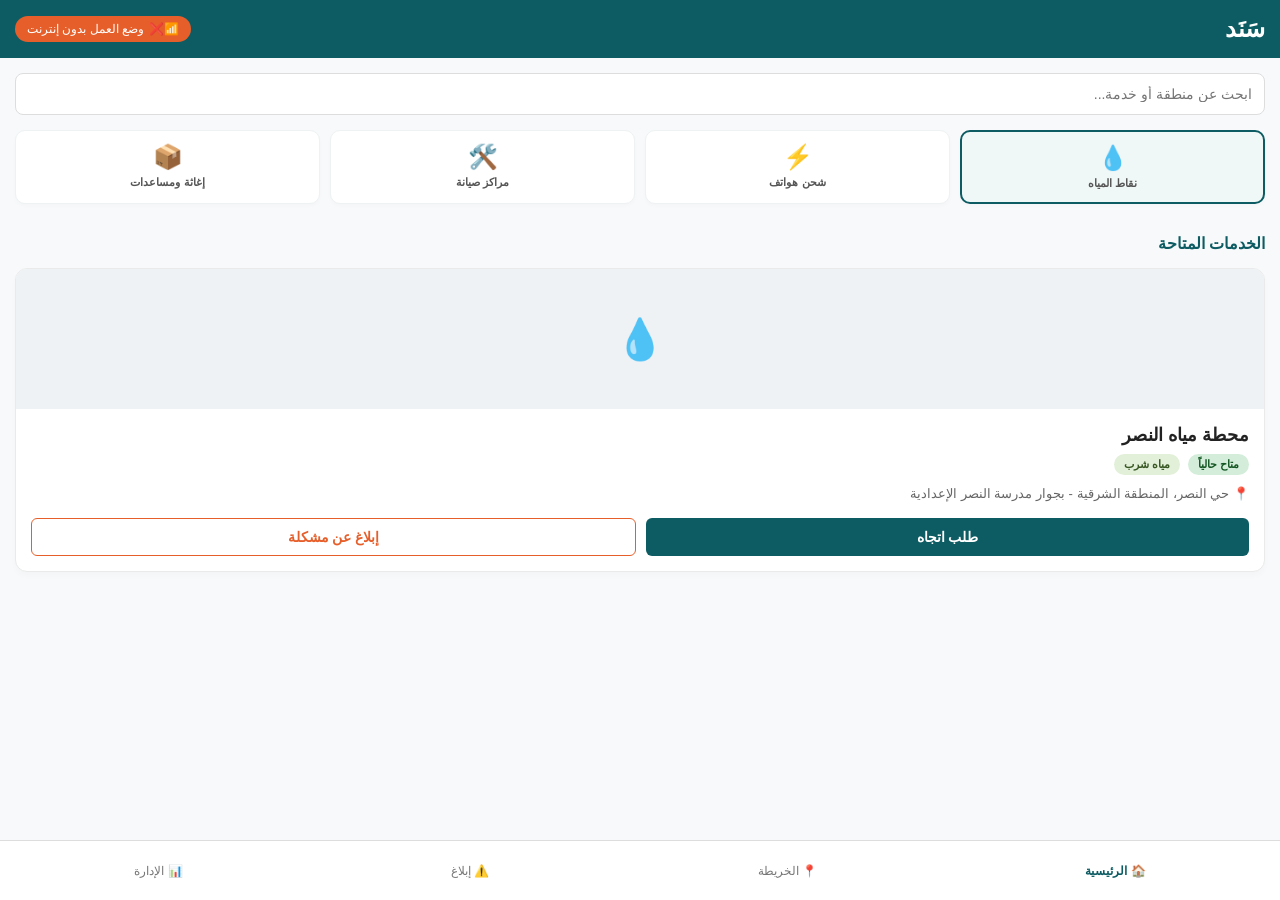
<file: sanad-app/index.html>
<!DOCTYPE html>
<html lang="ar" dir="rtl">
<head>
    <meta charset="UTF-8">
    <meta name="viewport" content="width=device-width, initial-scale=1.0">
    <title>سَنَد - دليل الخدمات المحلي</title>
    <link rel="stylesheet" href="style.css">
    <link rel="manifest" href="manifest.json">
</head>
<body>

    <!-- شريط الحالة العلوي ونظام الـ Offline -->
    <header class="app-header">
        <div class="logo-section">
            <h2>سَنَد</h2>
        </div>
        <div id="network-status" class="status-badge offline">
            <span class="status-icon">📶❌</span>
            <span class="status-text">وضع العمل بدون إنترنت</span>
        </div>
    </header>

    <!-- صندوق البحث السريع -->
    <section class="search-section">
        <input type="text" id="search-bar" placeholder="ابحث عن منطقة أو خدمة...">
    </section>

    <!-- شبكة التصنيفات الرئيسية (أيقونات مؤقتة لحين جهوزية الملتيميديا) -->
    <main class="categories-grid">
        <div class="category-card active" onclick="filterService('water')">
            <div class="icon-box">💧</div>
            <h3>نقاط المياه</h3>
        </div>
        <div class="category-card" onclick="filterService('power')">
            <div class="icon-box">⚡</div>
            <h3>شحن هواتف</h3>
        </div>
        <div class="category-card" onclick="filterService('maintenance')">
            <div class="icon-box">🛠️</div>
            <h3>مراكز صيانة</h3>
        </div>
        <div class="category-card" onclick="filterService('aid')">
            <div class="icon-box">📦</div>
            <h3>إغاثة ومساعدات</h3>
        </div>
    </main>

    <!-- قائمة الخدمات النشطة -->
    <section class="services-list-section">
        <h3 class="section-title">الخدمات المتاحة</h3>
        
        <div id="services-container">
            <!-- كرت محطة مياه النصر (مبني مؤقتاً بالـ HTML للتأكد من التصميم البصري) -->
            <div class="service-card">
                <div class="card-image-placeholder">
                    <!-- مكان الصورة التي سنضعها لاحقاً -->
                    <span class="image-icon">💧</span>
                </div>
                <div class="card-details">
                    <h4 class="service-name">محطة مياه النصر</h4>
                    <div class="badges-row">
                        <span class="badge status-available">متاح حالياً</span>
                        <span class="badge type-badge">مياه شرب</span>
                    </div>
                    <p class="service-location">📍 حي النصر، المنطقة الشرقية - بجوار مدرسة النصر الإعدادية</p>
                    <div class="card-actions">
                        <button class="btn btn-primary">طلب اتجاه</button>
                        <button class="btn btn-secondary">إبلاغ عن مشكلة</button>
                    </div>
                </div>
            </div>
            <!-- نهاية الكرت -->
        </div>
    </section>

    <!-- شريط التنقل السفلي الثابت -->
    <nav class="bottom-nav">
        <a href="index.html" class="nav-item active">🏠 الرئيسية</a>
        <a href="#" class="nav-item">📍 الخريطة</a>
        <a href="#" class="nav-item">⚠️ إبلاغ</a>
        <a href="#" class="nav-item">📊 الإدارة</a>
    </nav>

    <script src="app.js"></script>
</body>
</html>
</file>
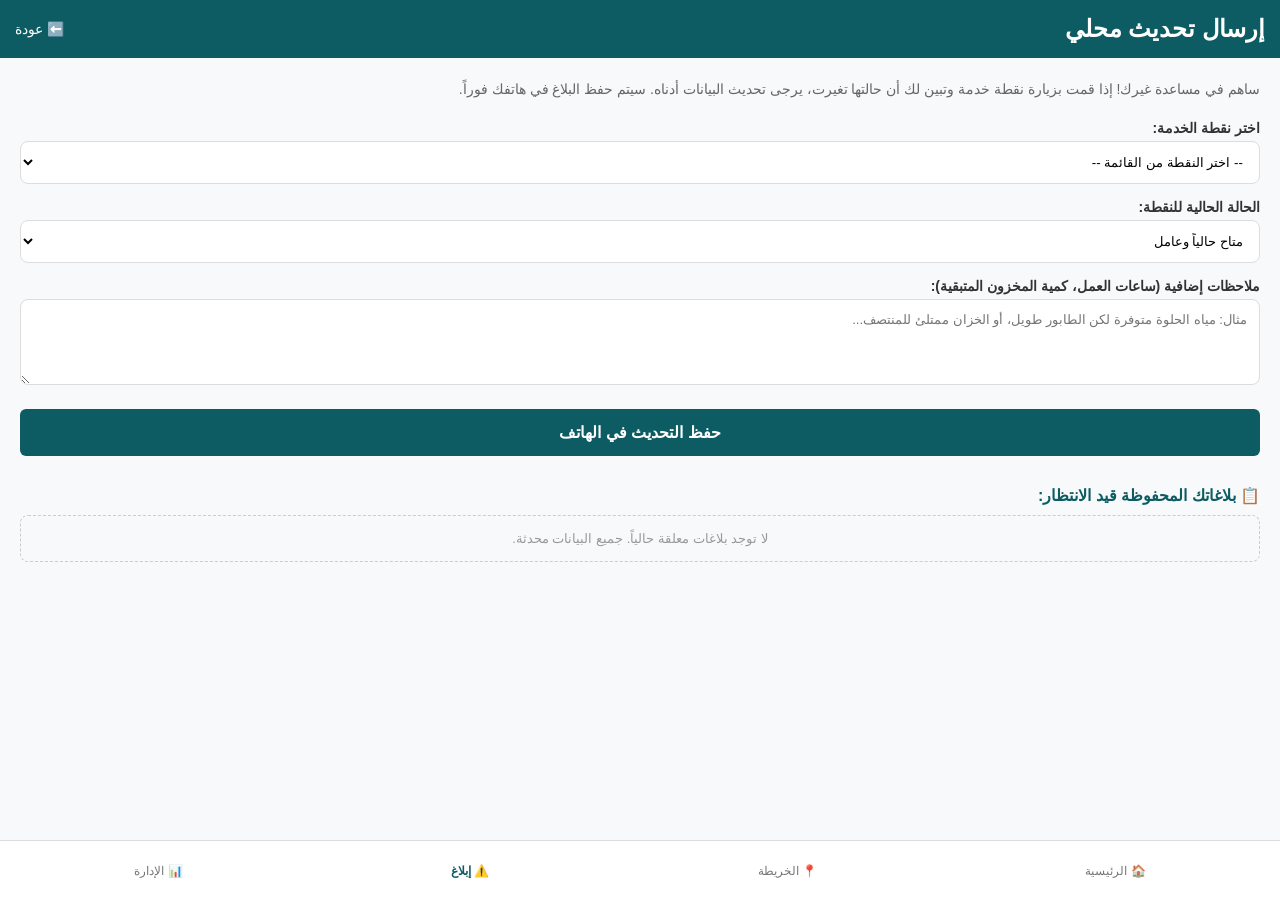
<file: sanad-app/report.html>
<!DOCTYPE html>
<html lang="ar" dir="rtl">
<head>
    <meta charset="UTF-8">
    <meta name="viewport" content="width=device-width, initial-scale=1.0">
    <title>سَنَد - إبلاغ عن حالة خدمة</title>
    <link rel="stylesheet" href="style.css">
</head>
<body>

    <header class="app-header">
        <div class="logo-section">
            <h2>إرسال تحديث محلي</h2>
        </div>
        <a href="index.html" style="color: white; text-decoration: none; font-size: 14px;">⬅️ عودة</a>
    </header>

    <main class="report-container" style="padding: 20px;">
        <p style="font-size: 14px; color: #666; margin-bottom: 20px; line-height: 1.6;">
            ساهم في مساعدة غيرك! إذا قمت بزيارة نقطة خدمة وتبين لك أن حالتها تغيرت، يرجى تحديث البيانات أدناه. سيتم حفظ البلاغ في هاتفك فوراً.
        </p>

        <form id="report-form">
            <div class="form-group" style="margin-bottom: 15px;">
                <label style="display: block; margin-bottom: 5px; font-weight: bold; font-size: 14px;">اختر نقطة الخدمة:</label>
                <select id="service-select" required style="width: 100%; padding: 12px; border: 1px solid #ddd; border-radius: 8px; outline: none; background: white;">
                    <option value="">-- اختر النقطة من القائمة --</option>
                    <option value="1">محطة مياه النصر</option>
                    <option value="2">نقطة الأمل للطاقة الشمسية</option>
                    <option value="3">مركز صيانة الهندسة السريعة</option>
                    <option value="4">تكيّة وبئر الشيخ رضوان</option>
                </select>
            </div>

            <div class="form-group" style="margin-bottom: 15px;">
                <label style="display: block; margin-bottom: 5px; font-weight: bold; font-size: 14px;">الحالة الحالية للنقطة:</label>
                <select id="status-select" required style="width: 100%; padding: 12px; border: 1px solid #ddd; border-radius: 8px; outline: none; background: white;">
                    <option value="available">متاح حالياً وعامل</option>
                    <option value="busy">مزدحم جداً (انتظار طويل)</option>
                    <option value="unavailable">غير متاح / متوقف حالياً</option>
                </select>
            </div>

            <div class="form-group" style="margin-bottom: 20px;">
                <label style="display: block; margin-bottom: 5px; font-weight: bold; font-size: 14px;">ملاحظات إضافية (ساعات العمل، كمية المخزون المتبقية):</label>
                <textarea id="notes-input" rows="4" placeholder="مثال: مياه الحلوة متوفرة لكن الطابور طويل، أو الخزان ممتلئ للمنتصف..." style="width: 100%; padding: 12px; border: 1px solid #ddd; border-radius: 8px; outline: none; font-family: inherit;"></textarea>
            </div>

            <button type="submit" class="btn btn-primary" style="width: 100%; padding: 14px; font-size: 16px;">حفظ التحديث في الهاتف</button>
        </form>

        <section class="local-reports-section" style="margin-top: 30px;">
            <h3 style="font-size: 16px; color: #0d5c63; margin-bottom: 10px;">📋 بلاغاتك المحفوظة قيد الانتظار:</h3>
            <div id="local-reports-list">
                </div>
        </section>
    </main>

    <nav class="bottom-nav">
        <a href="index.html" class="nav-item">🏠 الرئيسية</a>
        <a href="#" class="nav-item">📍 الخريطة</a>
        <a href="report.html" class="nav-item active">⚠️ إبلاغ</a>
        <a href="#" class="nav-item">📊 الإدارة</a>
    </nav>

    <script src="report.js"></script>
</body>
</html>
</file>
<file: sanad-app/style.css>
/* إعدادات الخطوط والتصفير الأساسية */
* {
    margin: 0;
    padding: 0;
    box-sizing: border-box;
    font-family: 'Segoe UI', Tahoma, Geneva, Verdana, sans-serif;
}

body {
    background-color: #f7f9fa;
    color: #333;
    padding-bottom: 80px; /* لعدم تغطية المحتوى بشريط التنقل السفلي */
}

/* شريط الحالة العلوي */
.app-header {
    background-color: #0d5c63; /* لون تركواز داكن احترافي */
    color: #fff;
    padding: 15px;
    display: flex;
    justify-content: space-between;
    align-items: center;
    position: sticky;
    top: 0;
    z-index: 100;
}

.status-badge {
    background-color: #e65f2b; /* برتقالي للتنبيه بالـ Offline */
    padding: 6px 12px;
    border-radius: 20px;
    font-size: 12px;
    display: flex;
    align-items: center;
    gap: 5px;
}

/* صندوق البحث */
.search-section {
    padding: 15px;
}

#search-bar {
    width: 100%;
    padding: 12px;
    border: 1px solid #ddd;
    border-radius: 8px;
    font-size: 14px;
    outline: none;
    background-color: #fff;
}

/* شبكة التصنيفات */
.categories-grid {
    display: grid;
    grid-template-columns: repeat(4, 1fr);
    gap: 10px;
    padding: 0 15px 15px 15px;
}

.category-card {
    background-color: #fff;
    border: 1px solid #eef2f3;
    border-radius: 10px;
    padding: 12px 5px;
    text-align: center;
    cursor: pointer;
    box-shadow: 0 2px 4px rgba(0,0,0,0.02);
}

.category-card.active {
    border: 2px solid #0d5c63;
    background-color: #f0f7f7;
}

.category-card .icon-box {
    font-size: 24px;
    margin-bottom: 5px;
}

.category-card h3 {
    font-size: 11px;
    color: #555;
}

/* قائمة الخدمات والبطاقات */
.services-list-section {
    padding: 15px;
}

.section-title {
    font-size: 16px;
    margin-bottom: 15px;
    color: #0d5c63;
}

.service-card {
    background-color: #fff;
    border-radius: 12px;
    border: 1px solid #eaeaea;
    overflow: hidden;
    margin-bottom: 15px;
    box-shadow: 0 4px 6px rgba(0,0,0,0.02);
}

.card-image-placeholder {
    background-color: #eef2f5;
    height: 140px;
    display: flex;
    justify-content: center;
    align-items: center;
}

.image-icon {
    font-size: 40px;
}

.card-details {
    padding: 15px;
}

.service-name {
    font-size: 18px;
    margin-bottom: 8px;
    color: #222;
}

.badges-row {
    display: flex;
    gap: 8px;
    margin-bottom: 10px;
}

.badge {
    padding: 4px 10px;
    border-radius: 15px;
    font-size: 11px;
    font-weight: bold;
}

.status-available {
    background-color: #d4edda;
    color: #155724;
}

.type-badge {
    background-color: #e2f0d9;
    color: #385723;
}

.service-location {
    font-size: 13px;
    color: #666;
    margin-bottom: 15px;
    line-height: 1.4;
}

/* الأزرار */
.card-actions {
    display: flex;
    gap: 10px;
}

.btn {
    flex: 1;
    padding: 10px;
    border: none;
    border-radius: 6px;
    font-size: 14px;
    font-weight: bold;
    cursor: pointer;
}

.btn-primary {
    background-color: #0d5c63;
    color: #fff;
}

.btn-secondary {
    background-color: #fff;
    color: #e65f2b;
    border: 1px solid #e65f2b;
}

/* شريط التنقل السفلي الثابت */
.bottom-nav {
    position: fixed;
    bottom: 0;
    left: 0;
    right: 0;
    height: 60px;
    background-color: #fff;
    border-top: 1px solid #ddd;
    display: flex;
    justify-content: space-around;
    align-items: center;
    z-index: 100;
}

.nav-item {
    text-decoration: none;
    color: #777;
    font-size: 12px;
    display: flex;
    flex-direction: column;
    align-items: center;
}

.nav-item.active {
    color: #0d5c63;
    font-weight: bold;
}
/* الألوان الإضافية لحالة الموارد */
.status-busy {
    background-color: #fff3cd;
    color: #856404; /* أصفر داكن للمزدحم */
}

.status-unavailable {
    background-color: #f8d7da;
    color: #721c24; /* أحمر للمقطوع */
}
</file>
